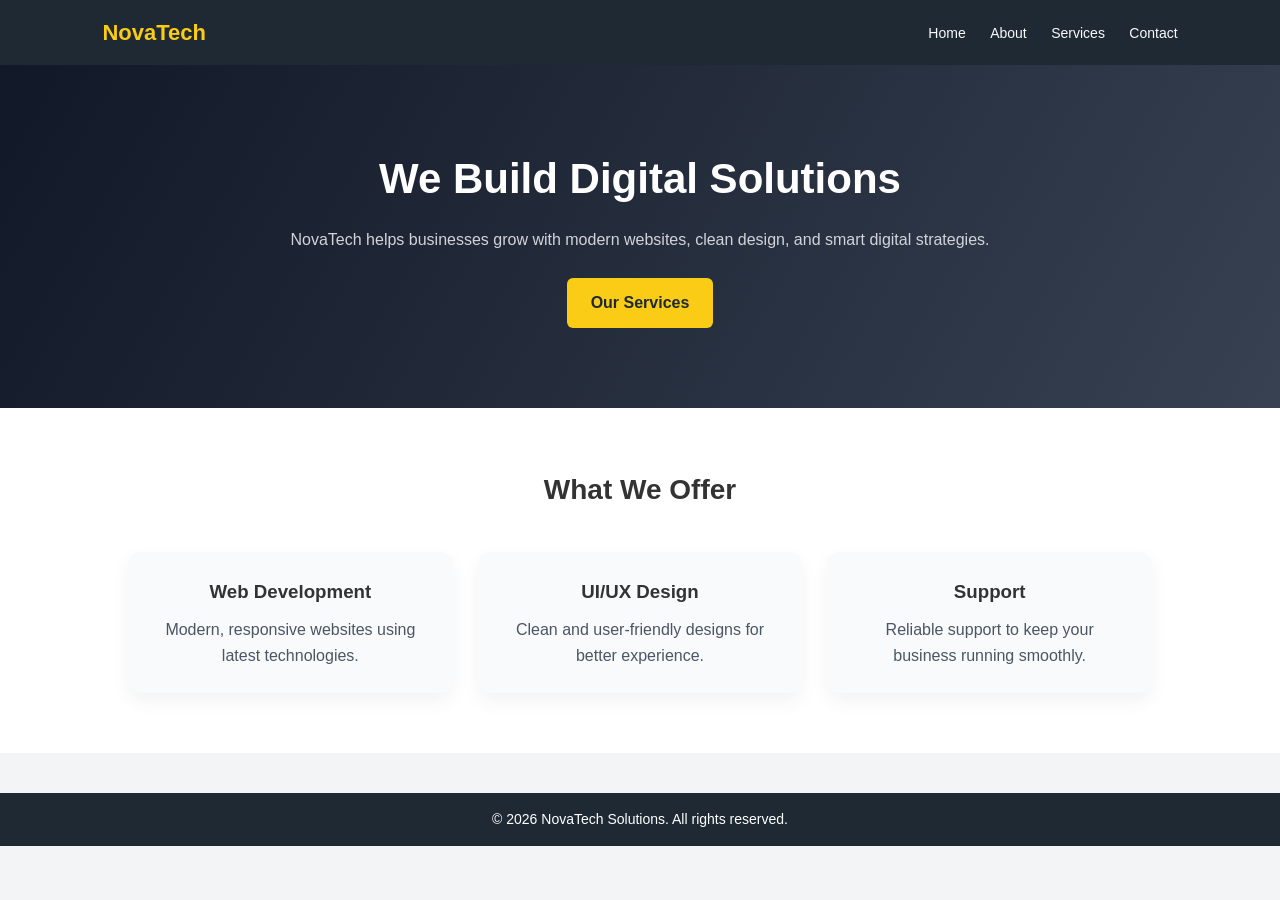
<file: index.html>
<!DOCTYPE html>
<head>
    <title>NovaTech Solutions</title>
    <link rel="stylesheet" href="landing_page_style.css">
</head>
<body>
<header class="navbar">
    <h2 class="logo">NovaTech</h2>
    <nav>
        <a href="index.html">Home</a>
        <a href="about.html">About</a>
        <a href="services.html">Services</a>
        <a href="contact.html">Contact</a>
    </nav>
</header>
<section class="hero">
    <div class="hero-text">
        <h1>We Build Digital Solutions</h1>
        <p>
            NovaTech helps businesses grow with modern websites,
            clean design, and smart digital strategies.
        </p>
        <a href="services.html" class="btn">Our Services</a>
    </div>
</section>
<section class="features">
    <h2>What We Offer</h2>
    <div class="feature-box">
        <div class="card">
            <h3>Web Development</h3>
            <p>Modern, responsive websites using latest technologies.</p>
        </div>
        <div class="card">
            <h3>UI/UX Design</h3>
            <p>Clean and user-friendly designs for better experience.</p>
        </div>
        <div class="card">
            <h3>Support</h3>
            <p>Reliable support to keep your business running smoothly.</p>
        </div>
    </div>
</section>
<footer>
    <p>© 2026 NovaTech Solutions. All rights reserved.</p>
</footer>
</body>
</html>
</file>
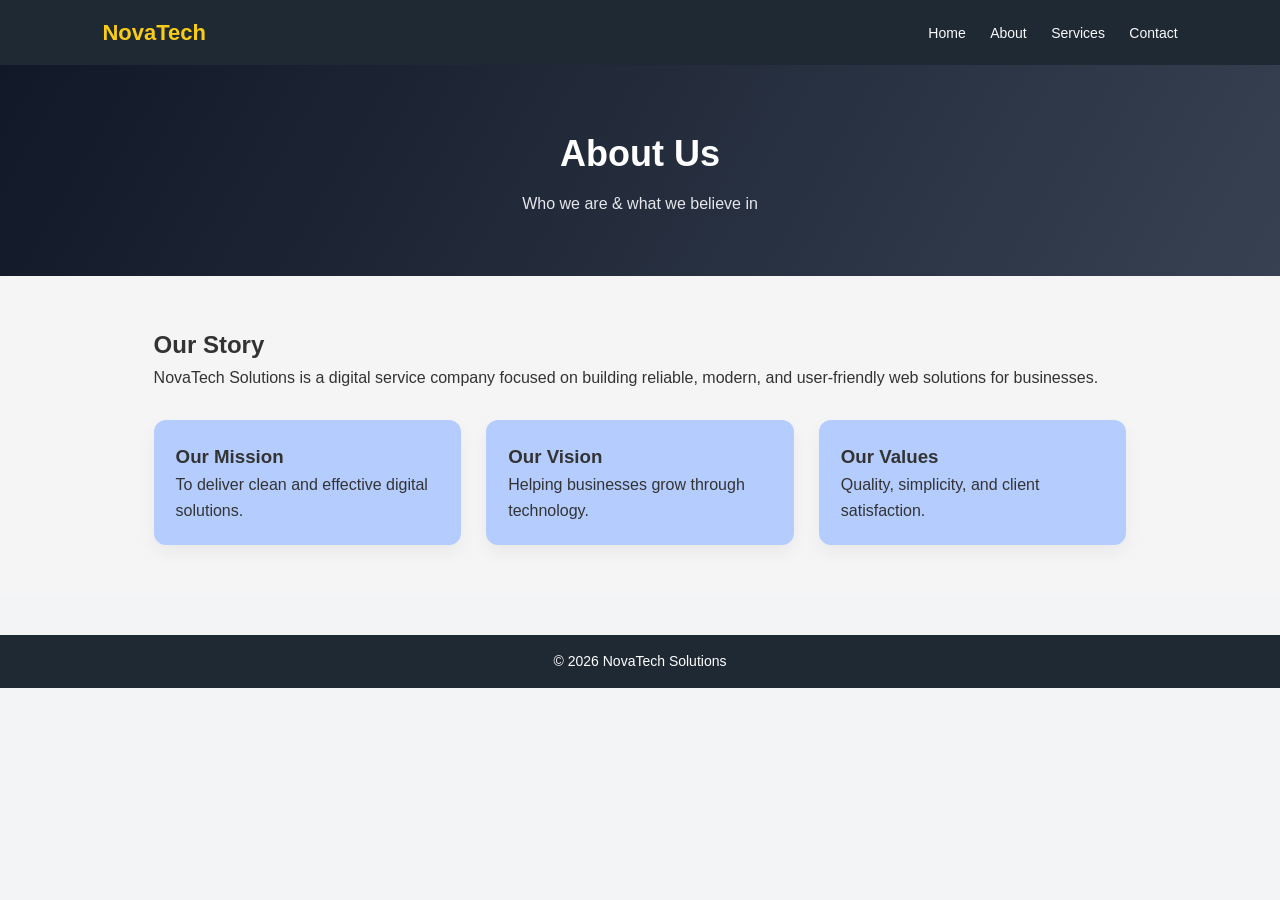
<file: about.html>
<!DOCTYPE html>
<head>
    <title>About Us</title>
    <link rel="stylesheet" href="landing_page_style.css">
</head>
<body>
<header class="navbar">
    <h2 class="logo">NovaTech</h2>
    <nav>
        <a href="index.html">Home</a>
        <a href="about.html">About</a>
        <a href="services.html">Services</a>
        <a href="contact.html">Contact</a>
    </nav>
</header>

<section class="page-hero">
    <h1>About Us</h1>
    <p>Who we are & what we believe in</p>
</section>

<section class="content">
    <h2>Our Story</h2>
    <p>
        NovaTech Solutions is a digital service company focused on building
        reliable, modern, and user-friendly web solutions for businesses.
    </p>

    <div class="info-box">
        <div class="info-card">
            <h3>Our Mission</h3>
            <p>To deliver clean and effective digital solutions.</p>
        </div>
        <div class="info-card">
            <h3>Our Vision</h3>
            <p>Helping businesses grow through technology.</p>
        </div>
        <div class="info-card">
            <h3>Our Values</h3>
            <p>Quality, simplicity, and client satisfaction.</p>
        </div>
    </div>
</section>
<footer>
    <p>© 2026 NovaTech Solutions</p>
</footer>
</body>
</file>
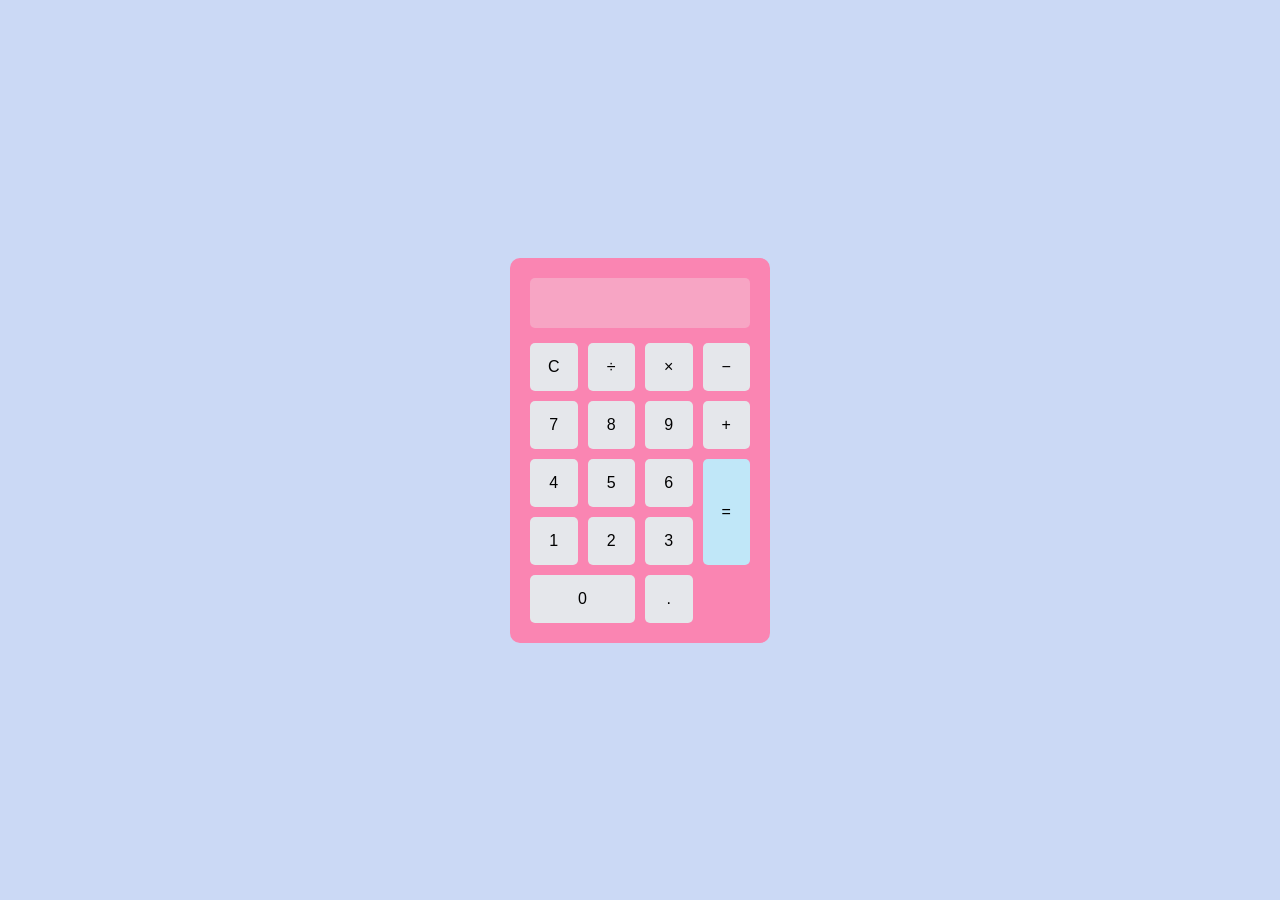
<file: calculator.html>
<!DOCTYPE html>
<head>
    <title>Calculator</title>
    <link rel="stylesheet" href="cal_style.css">
</head>
<body>

<div class="calculator">
    <input type="text" id="display" disabled>

    <div class="buttons">
        <button onclick="clearDisplay()">C</button>
        <button onclick="appendValue('/')">÷</button>
        <button onclick="appendValue('*')">×</button>
        <button onclick="appendValue('-')">−</button>

        <button onclick="appendValue('7')">7</button>
        <button onclick="appendValue('8')">8</button>
        <button onclick="appendValue('9')">9</button>
        <button onclick="appendValue('+')">+</button>

        <button onclick="appendValue('4')">4</button>
        <button onclick="appendValue('5')">5</button>
        <button onclick="appendValue('6')">6</button>
        <button onclick="calculateResult()" class="equal">=</button>

        <button onclick="appendValue('1')">1</button>
        <button onclick="appendValue('2')">2</button>
        <button onclick="appendValue('3')">3</button>

        <button onclick="appendValue('0')" class="zero">0</button>
        <button onclick="appendValue('.')">.</button>
    </div>
</div>

<script src="script.js"></script>
</body>
</html>
</file>
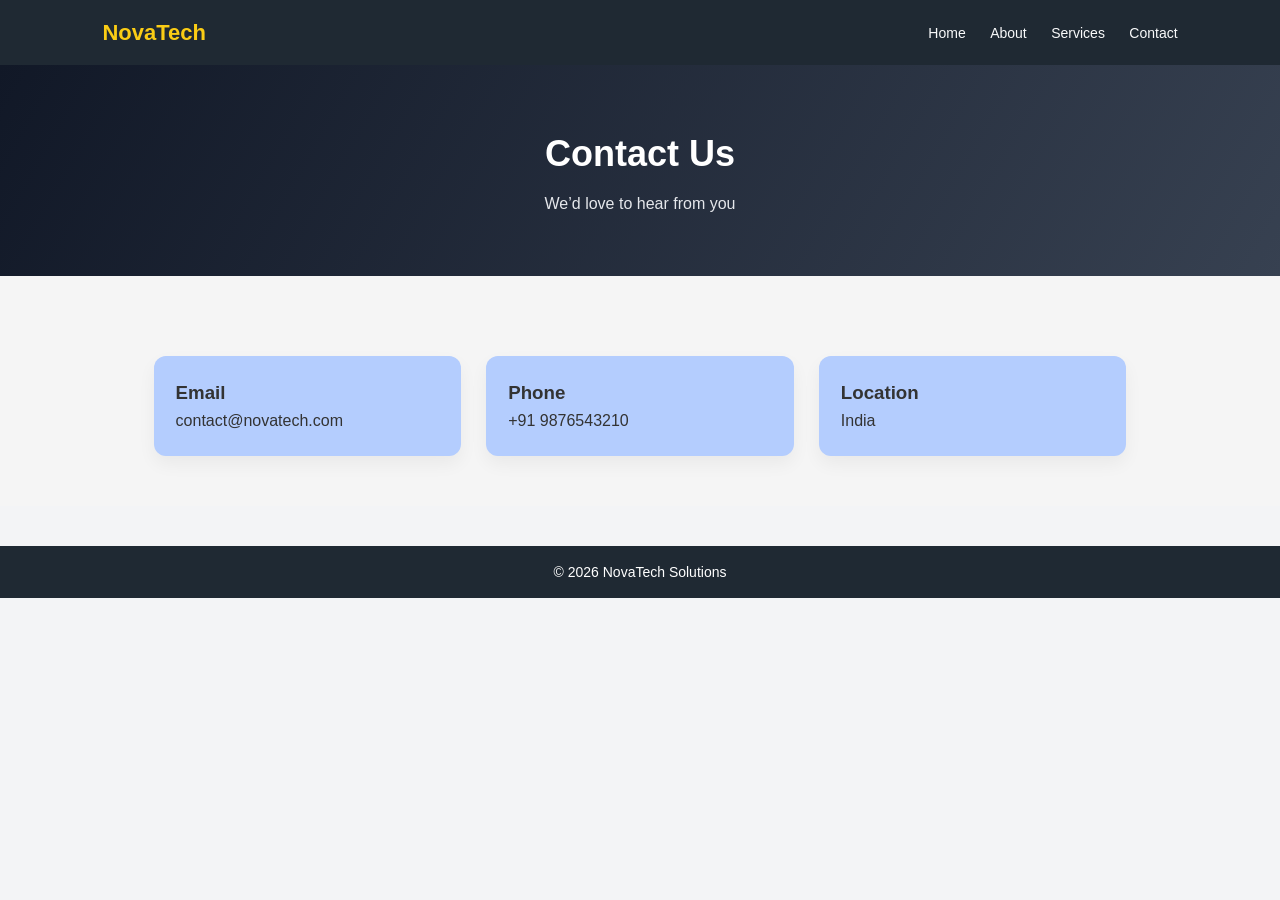
<file: contact.html>
<!DOCTYPE html>
<head>
    <title>Contact Us</title>
    <link rel="stylesheet" href="landing_page_style.css">
</head>
<body>
<header class="navbar">
    <h2 class="logo">NovaTech</h2>
    <nav>
        <a href="index.html">Home</a>
        <a href="about.html">About</a>
        <a href="services.html">Services</a>
        <a href="contact.html">Contact</a>
    </nav>
</header>
<section class="page-hero">
    <h1>Contact Us</h1>
    <p>We’d love to hear from you</p>
</section>
<section class="content">
    <div class="info-box">
        <div class="info-card">
            <h3>Email</h3>
            <p>contact@novatech.com</p>
        </div>
        <div class="info-card">
            <h3>Phone</h3>
            <p>+91 9876543210</p>
        </div>
        <div class="info-card">
            <h3>Location</h3>
            <p>India</p>
        </div>
    </div>
</section>
<footer>
    <p>© 2026 NovaTech Solutions</p>
</footer>
</body>
</file>
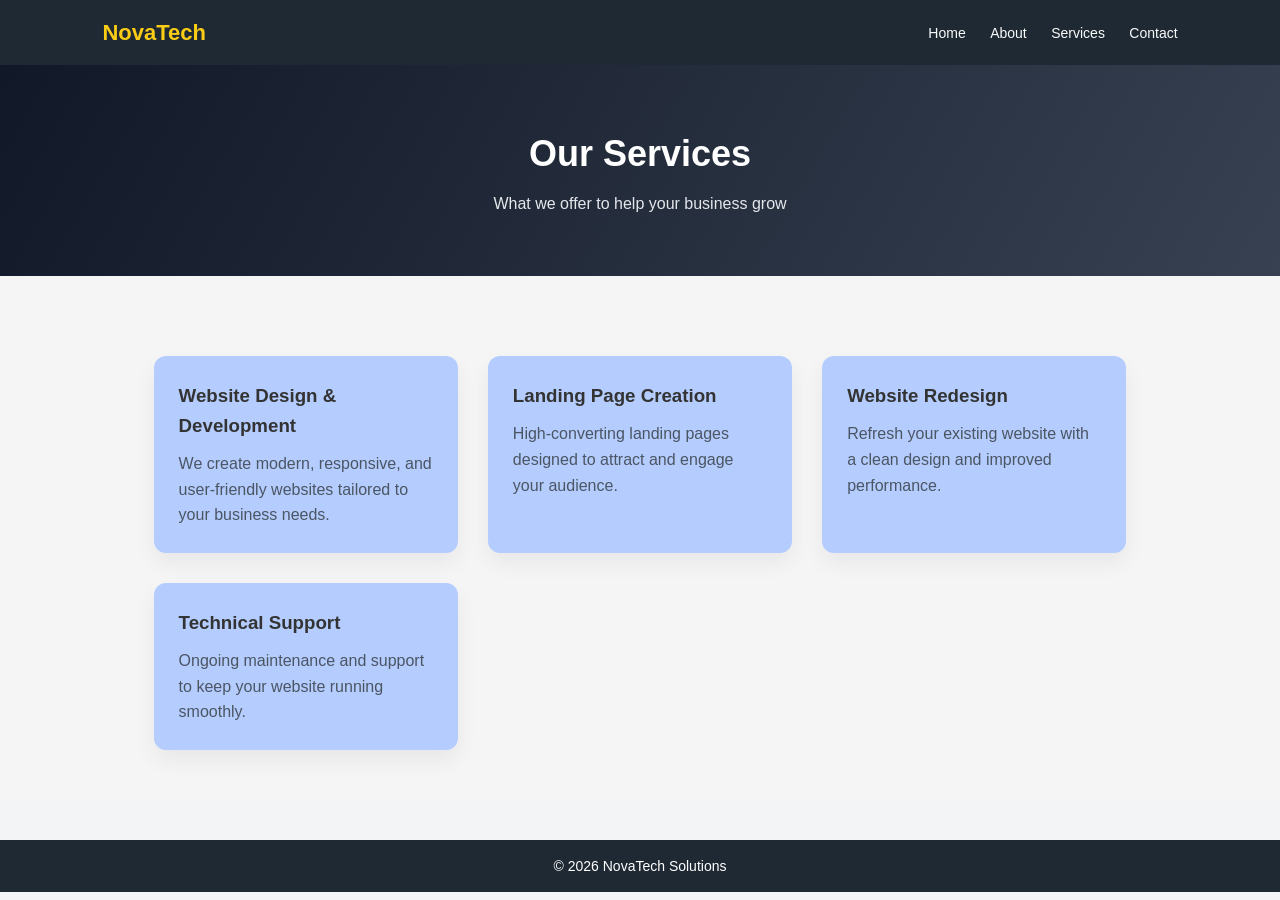
<file: services.html>
<!DOCTYPE html>
<head>
    <title>Services</title>
    <link rel="stylesheet" href="landing_page_style.css">
</head>
<body>
<header class="navbar">
    <h2 class="logo">NovaTech</h2>
    <nav>
        <a href="index.html">Home</a>
        <a href="about.html">About</a>
        <a href="services.html">Services</a>
        <a href="contact.html">Contact</a>
    </nav>
</header>
<section class="page-hero">
    <h1>Our Services</h1>
    <p>What we offer to help your business grow</p>
</section>
<section class="content">
    <div class="services-grid">

        <div class="service-card">
            <h3>Website Design & Development</h3>
            <p>
                We create modern, responsive, and user-friendly websites
                tailored to your business needs.
            </p>
        </div>

        <div class="service-card">
            <h3>Landing Page Creation</h3>
            <p>
                High-converting landing pages designed to attract and
                engage your audience.
            </p>
        </div>

        <div class="service-card">
            <h3>Website Redesign</h3>
            <p>
                Refresh your existing website with a clean design and
                improved performance.
            </p>
        </div>

        <div class="service-card">
            <h3>Technical Support</h3>
            <p>
                Ongoing maintenance and support to keep your website
                running smoothly.
            </p>
        </div>
    </div>
</section>
<footer>
    <p>© 2026 NovaTech Solutions</p>
</footer>
</body>
</file>
<file: landing_page_style.css>
* {
    margin: 0;
    padding: 0;
    box-sizing: border-box;
}

body {
    font-family: "Segoe UI", Arial, sans-serif;
    background-color: #f3f4f6;
    color: #333;
    line-height: 1.6;
}
.navbar {
    background-color: #1f2933;
    padding: 15px 8%;
    display: flex;
    justify-content: space-between;
    align-items: center;
}
.logo {
    color: #facc15;
    font-size: 22px;
    font-weight: bold;
}
.navbar nav a {
    color: #f9fafb;
    margin-left: 20px;
    text-decoration: none;
    font-size: 14px;
}
.navbar nav a:hover {
    color: #facc15;
}
/*index*/
.hero {
    background: linear-gradient(120deg, #111827, #374151);
    color: white;
    padding: 80px 10%;
    text-align: center;
}
.hero-text {
    max-width: 700px;
    margin: auto;
}
.hero-text h1 {
    font-size: 42px;
    margin-bottom: 15px;
}
.hero-text p {
    color: #d1d5db;
    margin-bottom: 25px;
    font-size: 16px;
}
.btn {
    display: inline-block;
    background-color: #facc15;
    color: #1f2933;
    padding: 12px 24px;
    text-decoration: none;
    border-radius: 6px;
    font-weight: bold;
}
.features {
    background: white;
    padding: 60px 10%;
}

.features h2 {
    text-align: center;
    margin-bottom: 40px;
    font-size: 28px;
}

.feature-box {
    display: grid;
    grid-template-columns: repeat(auto-fit, minmax(220px, 1fr));
    gap: 25px;
}

.card {
    background: #f9fafb;
    padding: 25px;
    border-radius: 12px;
    box-shadow: 0 8px 20px rgba(0,0,0,0.05);
    text-align: center;
}

.card h3 {
    margin-bottom: 10px;
}

.card p {
    color: #4b5563;
}
/*about,contact,services*/
.page-hero {
    background: linear-gradient(120deg, #111827, #374151);
    color: white;
    padding: 60px 10%;
    text-align: center;
}

.page-hero h1 {
    font-size: 36px;
    margin-bottom: 8px;
}

.page-hero p {
    color: #e5e7eb;
}
.content {
    background:whitesmoke;
    padding: 50px 12%;
}
.info-box {
    display: grid;
    grid-template-columns: repeat(auto-fit, minmax(220px, 1fr));
    gap: 25px;
    margin-top: 30px;
}
.info-card {
   background: rgb(180, 205, 254);
    padding: 22px;
    border-radius: 12px;
    box-shadow: 0 8px 18px rgba(0,0,0,0.05);
}
.services-grid {
    display: grid;
    grid-template-columns: repeat(auto-fit, minmax(240px, 1fr));
    gap: 30px;
    margin-top: 30px;
}

.service-card {
    background: rgb(180, 205, 254);
    padding: 25px;
    border-radius: 12px;
    box-shadow: 0 10px 22px rgba(0,0,0,0.06);
    transition: transform 0.3s ease;
}

.service-card:hover {
    transform: translateY(-6px);
}

.service-card h3 {
    margin-bottom: 10px;
}

.service-card p {
    color: #4b5563;
}
footer {
    background-color: #1f2933;
    color: white;
    text-align: center;
    padding: 15px;
    font-size: 14px;
    margin-top: 40px;
}
</file>
<file: cal_style.css>
* {
    margin: 0;
    padding: 0;
    box-sizing: border-box;
}

body {
    height: 100vh;
    display: flex;
    justify-content: center;
    align-items: center;
    background: #cbd9f5;
    font-family: Arial, sans-serif;
}

.calculator {
    background: #fa85b2;
    padding: 20px;
    border-radius: 10px;
    width: 260px;
}

#display {
    width: 100%;
    height: 50px;
    margin-bottom: 15px;
    font-size: 20px;
    padding: 10px;
    text-align: right;
    border: none;
    border-radius: 5px;
}

.buttons {
    display: grid;
    grid-template-columns: repeat(4, 1fr);
    gap: 10px;
}

button {
    padding: 15px;
    font-size: 16px;
    border: none;
    border-radius: 5px;
    cursor: pointer;
}

button:hover {
    opacity: 0.8;
}

.equal {
    grid-row: span 2;
    background: #c0e7f8;
}

.zero {
    grid-column: span 2;
}

button:not(.equal) {
    background: #e5e7eb;
}
</file>
